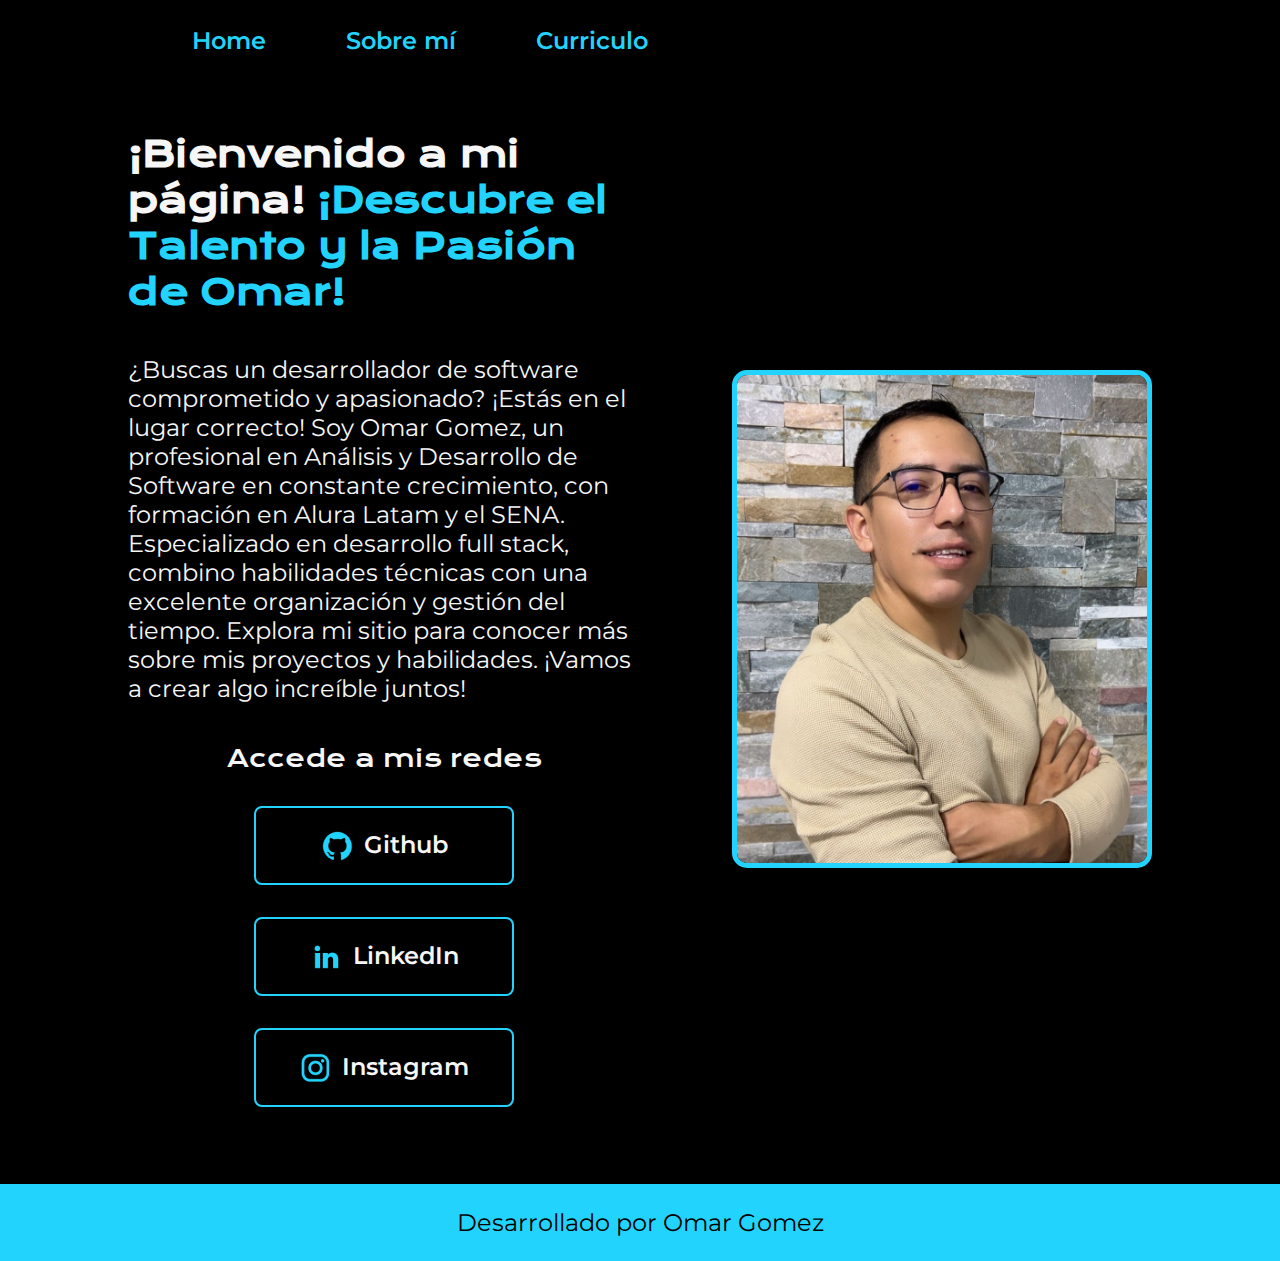
<file: index.html>
<!DOCTYPE html>
<html lang="es-co">
<head>
    <meta charset="UTF-8"> 
    <meta http-equiv="X-UA-Compatible" content="IE=edge">
    <meta name="viewport" content="width=device-width, initial-scale=1.0">
    <title>Portafolio</title>
    <link rel="stylesheet" href="./styles/style.css">

</head>
<body>
    <header class="header">
      <nav class="header_menu">
        <a class="header_menu_link" href="index.html">Home</a>
        <a class="header_menu_link" href="about.html">Sobre mí</a>
        <a class="header_menu_link" href="curriculo.html">Curriculo</a>
      </nav>
    </header>
    <main class="presentacion">
        <section class="presentacion_contenido">
            <h1 class="presentacion_contenido_titulo">
                ¡Bienvenido a mi página! 
                <strong class="titulo-destaque">¡Descubre el Talento y la Pasión de Omar!
                </strong></h1>
                <p class="presentacion_contenido_texto">¿Buscas un desarrollador de software comprometido y apasionado? ¡Estás en el lugar correcto! Soy Omar Gomez, un profesional en Análisis y Desarrollo de Software en constante crecimiento, con formación en Alura Latam y el SENA. Especializado en desarrollo full stack, combino habilidades técnicas con una excelente organización y gestión del tiempo. Explora mi sitio para conocer más sobre mis proyectos y habilidades. ¡Vamos a crear algo increíble juntos!
                </p>
                <div class="presentacion_enlaces">
                    <h2 class="presentacion_enlaces_subtitulo">Accede a mis redes</h2>
                    <a class="presentacion_enlaces_link" href="https://github.com/OmarFGP">
                        <img src="./assets/github.png">
                        Github
                    </a>
                    <a class="presentacion_enlaces_link" href="https://www.linkedin.com/in/omar-gomez-407232315/">
                        <img src="./assets/linkedin.png">
                        LinkedIn
                    </a>
                    <a class="presentacion_enlaces_link" href="https://www.instagram.com/omarfgomezp?igsh=cDJzNWJqc2RoZzBt">
                        <img src="./assets/instagram.png">
                        Instagram
                    </a>
                </div>
        </section>
            <img class="presentacion_imagen" src="./assets/omarhome.jpg" alt="Foto de Omar Gomez">
    </main>
    <footer class="footer">
      <p>Desarrollado por Omar Gomez</p>
    </footer>
</body>
</html>
</file>
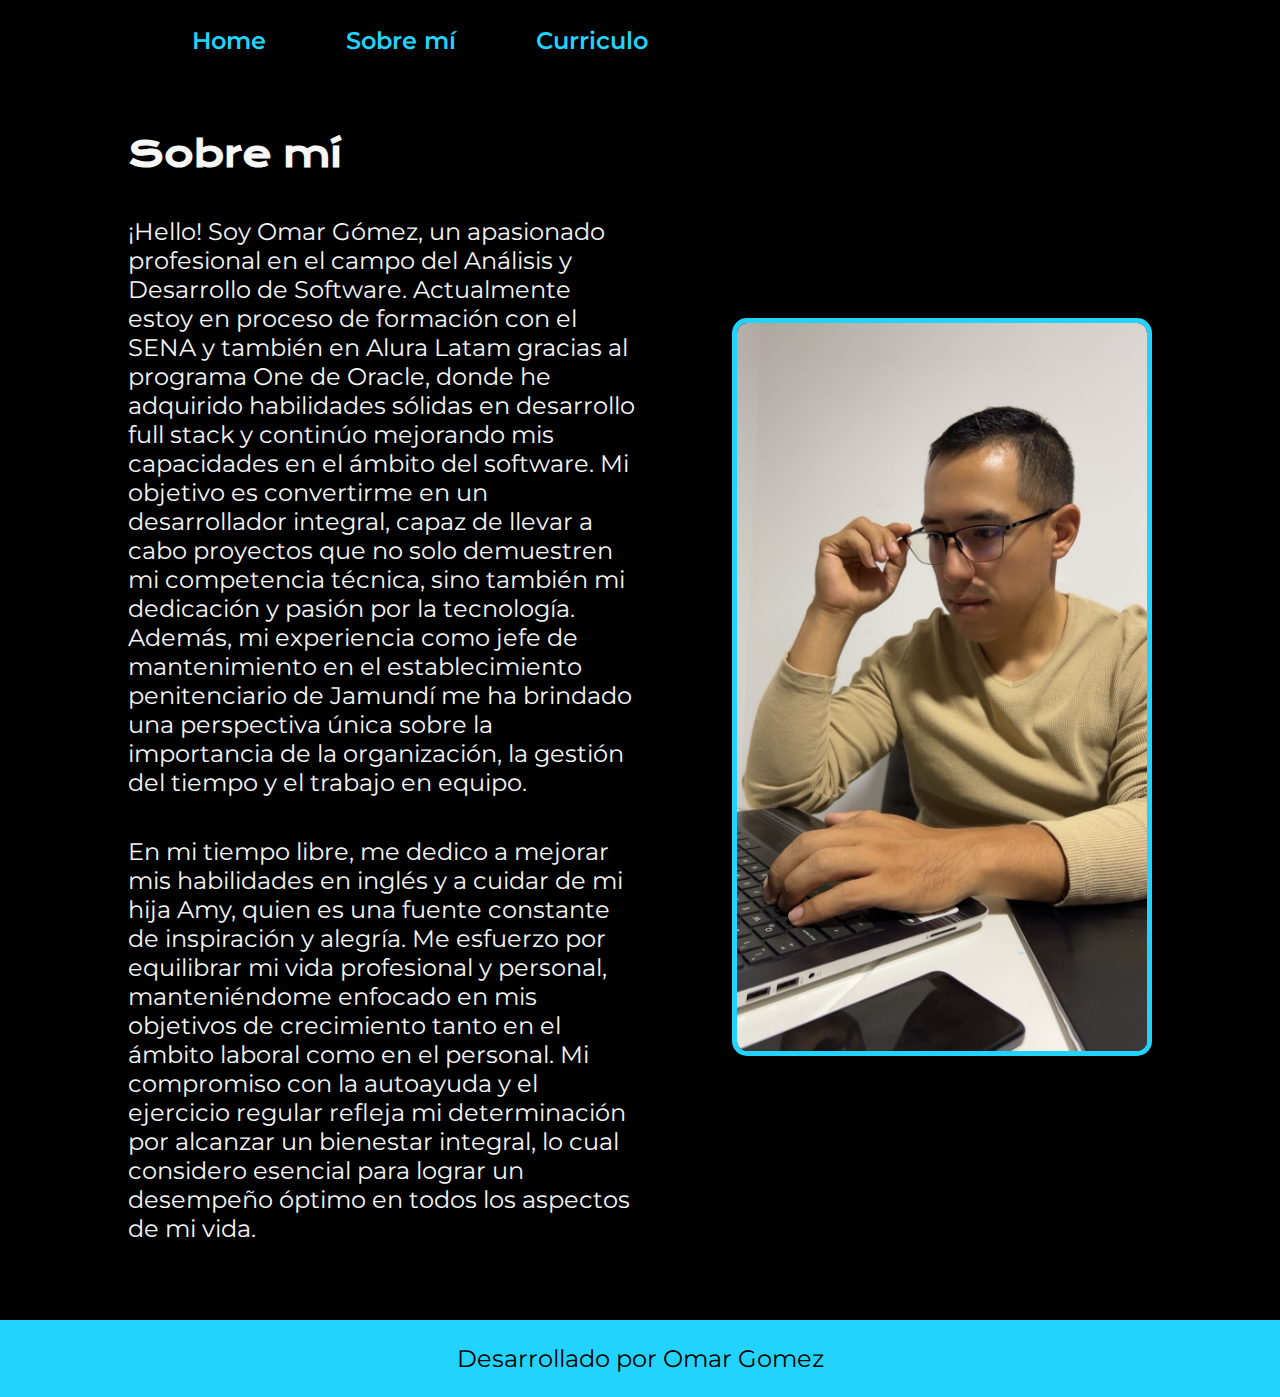
<file: about.html>
<!DOCTYPE html>
<html lang="es-co">
<head>
  <meta charset="UTF-8">
  <meta http-equiv="X-UA-Compatible" content="IE=edge">
  <meta name="viewport" content="width=device-width, initial-scale=1.0">
  <title>Sobre mí</title>
  <link rel="stylesheet" href="./styles/style.css"> 
</head>
<body>
  <header class="header">
    <nav class="header_menu">
      <a class="header_menu_link" href="index.html">Home</a>
      <a class="header_menu_link" href="about.html">Sobre mí</a>
      <a class="header_menu_link" href="curriculo.html">Curriculo</a>
    </nav>
  </header>
  <main class="presentacion">

    <section class="presentacion_contenido">
      <h1 class="presentacion_contenido_titulo">Sobre mí</h1>
      <p class="presentacion_contenido_texto">¡Hello! Soy Omar Gómez, un apasionado profesional en el campo del Análisis y Desarrollo de Software. Actualmente estoy en proceso de formación con el SENA y también en Alura Latam gracias al programa One de Oracle, donde he adquirido habilidades sólidas en desarrollo full stack y continúo mejorando mis capacidades en el ámbito del software. Mi objetivo es convertirme en un desarrollador integral, capaz de llevar a cabo proyectos que no solo demuestren mi competencia técnica, sino también mi dedicación y pasión por la tecnología. Además, mi experiencia como jefe de mantenimiento en el establecimiento penitenciario de Jamundí me ha brindado una perspectiva única sobre la importancia de la organización, la gestión del tiempo y el trabajo en equipo.</p>
      <p class="presentacion_contenido_texto">En mi tiempo libre, me dedico a mejorar mis habilidades en inglés y a cuidar de mi hija Amy, quien es una fuente constante de inspiración y alegría. Me esfuerzo por equilibrar mi vida profesional y personal, manteniéndome enfocado en mis objetivos de crecimiento tanto en el ámbito laboral como en el personal. Mi compromiso con la autoayuda y el ejercicio regular refleja mi determinación por alcanzar un bienestar integral, lo cual considero esencial para lograr un desempeño óptimo en todos los aspectos de mi vida.</p>
    </section>
    <img class="presentacion_imagen" src="./assets/Omar.jpg" alt="Foto de Omar Gomez trabajando">

  </main>
  <footer class="footer">
    <p>Desarrollado por Omar Gomez</p>
  </footer>
</body>
</html>
</file>
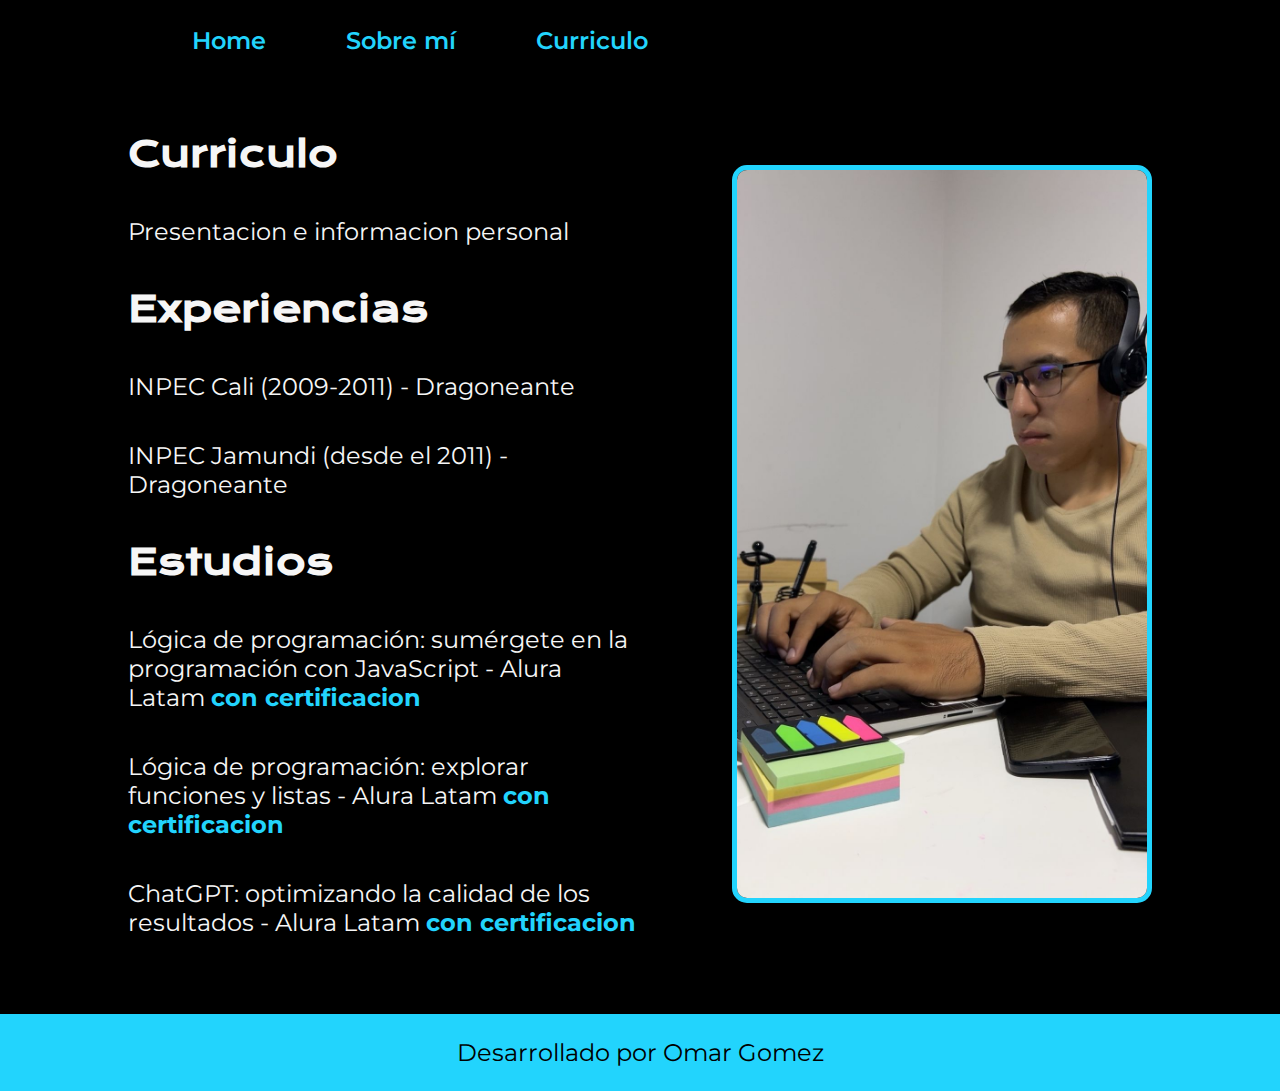
<file: curriculo.html>
<!DOCTYPE html>
<html lang="es-co">
<head>
  <meta charset="UTF-8">
  <meta http-equiv="X-UA-Compatible" content="IE=edge">
  <meta name="viewport" content="width=device-width, initial-scale=1.0">
  <title>Curriculo</title>
  <link rel="stylesheet" href="./styles/style.css">
</head>
<body>
  <header class="header">
    <nav class="header_menu">
      <a class="header_menu_link" href="index.html">Home</a>
      <a class="header_menu_link" href="about.html">Sobre mí</a>
      <a class="header_menu_link" href="curriculo.html">Curriculo</a>
    </nav>
  </header>
  <main class="presentacion">
      <section class="presentacion_contenido">
        <h1 class="presentacion_contenido_titulo">Curriculo</h1>
          <p class="presentacion_contenido_texto">Presentacion e informacion personal</p>
        <h2 class="presentacion_contenido_titulo">Experiencias</h2>
          <p class="presentacion_contenido_texto">INPEC Cali (2009-2011) - Dragoneante</p>
          <p class="presentacion_contenido_texto">INPEC Jamundi (desde el 2011) - Dragoneante</p>
        <h3 class="presentacion_contenido_titulo">Estudios</h3>
          <p class="presentacion_contenido_texto">Lógica de programación: sumérgete en la programación con JavaScript - Alura Latam <strong class="titulo-destaque">con certificacion
          </strong></p>
          <p class="presentacion_contenido_texto">Lógica de programación: explorar funciones y listas - Alura Latam <strong class="titulo-destaque">con certificacion
          </strong></p>
          <p class="presentacion_contenido_texto">ChatGPT: optimizando la calidad de los resultados - Alura Latam <strong class="titulo-destaque">con certificacion
          </strong></p>
      </section>
      <img class="presentacion_imagen" src="./assets/omar-2.jpg" alt="Foto de Omar Gomez trabajando">
  </main>

  <footer class="footer">
    <p>Desarrollado por Omar Gomez</p>
  </footer>
</body>
</html>
</file>
<file: styles/style.css>
@import url('https://fonts.googleapis.com/css2?family=Krona+One&display=swap');
@import url('https://fonts.googleapis.com/css2?family=Montserrat:ital,wght@0,100..900;1,100..900&display=swap');

:root{
  --color-primario: #000000;
  --color-secundario: #f6f6f6;
  --color-terciario: #22D4FD;
  --color-hover: #272727;

  --fuente-montserrat: 'Montserrat', sans-serif;
  --fuente-krona: 'Krona One', sans-serif;

}
* {
    padding: 0;
    margin:0;
}

body{
    /*height: 100vh;*/
    background-color: var(--color-primario);
    color: var(--color-secundario);
    box-sizing: border-box;
}

.header{
  padding: 2% 0% 0% 15%;

}

.header_menu{
  display: flex;
  gap: 80px;
}

.header_menu_link{
  font-family: var(--fuente-montserrat);
  font-size: 1.5rem;
  font-weight: 600;
  color: var(--color-terciario);
  text-decoration: none;
}

.presentacion {
    display: flex;
    align-items: center;
    /*margin: 10% 15%;*/
    justify-content: space-between;
    padding: 6% 10%;
    gap: 82px;
}

.presentacion_contenido {
  width: 50%;
  display: flex;
  flex-direction: column;
  gap: 40px;
}

.presentacion_contenido_titulo {
  font-size: 36px;
  font-family: var(--fuente-krona);
}

.titulo-destaque {
  color: var(--color-terciario);
}

.presentacion_contenido_texto {
  font-size: 1.5rem;
  font-family: var(--fuente-montserrat);
}

.presentacion_enlaces {
  display: flex;
  justify-content: space-between;
  flex-direction: column;
  align-items: center;
  gap: 32px;
}
.presentacion_enlaces_subtitulo {
  font-family: var(--fuente-krona);
  font-size: 1.5rem;
  font-weight: 400;
}

.presentacion_enlaces_link {
  width: 50%;
  text-align: center;
  padding: 21.5px 0;
  border-radius: 8px;
  font-family: var(--fuente-montserrat);
  font-size: 1.5rem;
  font-weight: 600;
  text-decoration: none;
  color: var(--color-secundario);
  border: 2px solid var(--color-terciario);
  display: flex;
  justify-content: center;
  gap: 10px;
}

.presentacion_enlaces_link:hover {
  cursor: pointer;
  background-color: var(--color-hover);
}

.presentacion_imagen {
  width: 40%;
  border-radius: 15px;
  border: var(--color-terciario) solid 5px;
}

.footer {
  background-color: var(--color-terciario);
  padding: 24px;
  color: var(--color-primario);
  text-align: center;
  font-family: var(--fuente-montserrat);
  font-size: 1.5rem;
  font-weight: 400;
}

@media (max-width: 1200px) {

  .header{
    padding: 10%;
  }

  .header_menu{
    justify-content: center;
    gap: 20px;
  }

  .presentacion{
    flex-direction: column-reverse;
    padding: 5%;
  }

  .presentacion_contenido{
    width: auto;
  }

  .presentacion_imagen {
    width: 80%;
  }
  
}
</file>
